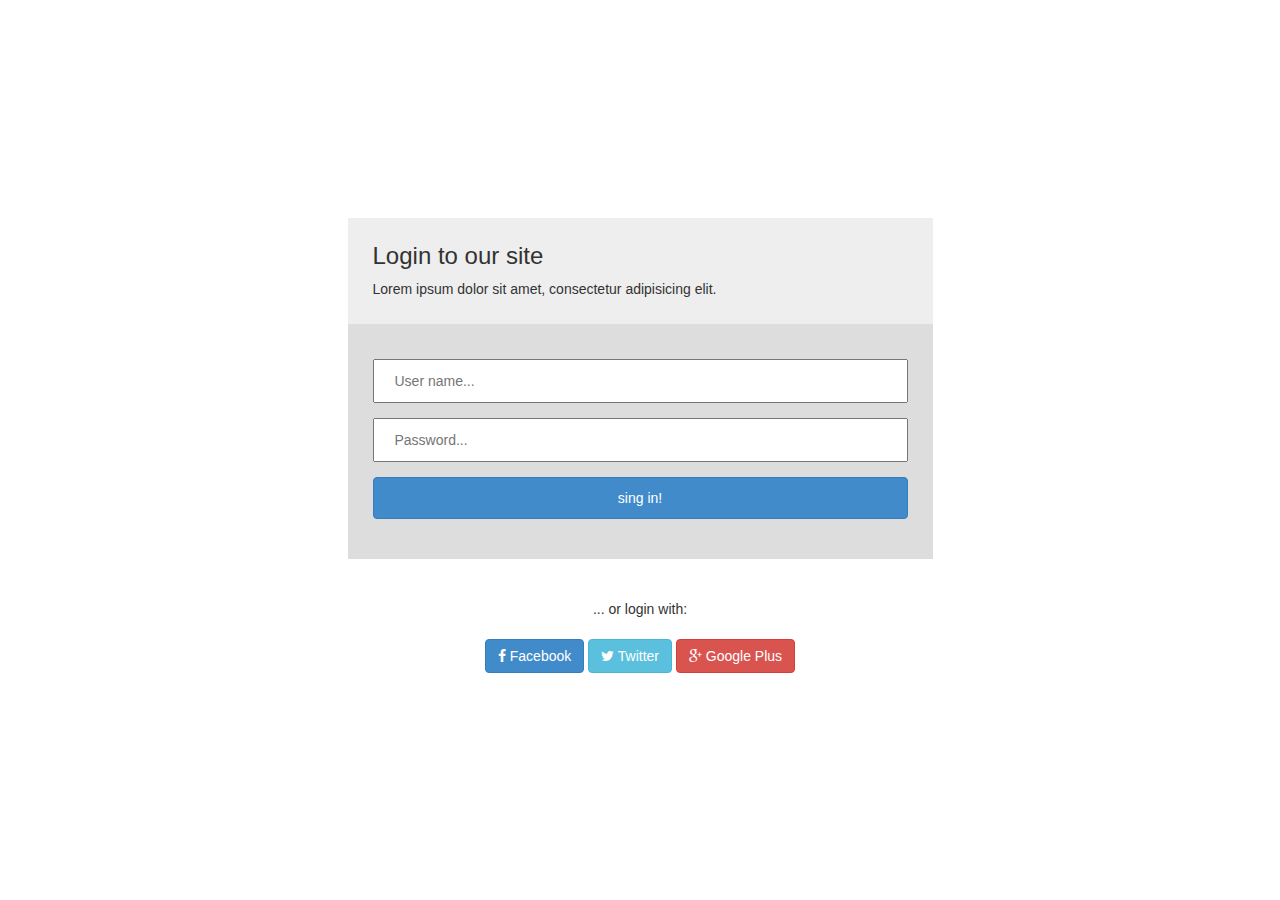
<file: index.html>
<!DOCTYPE html>
<html lang="en">

<head>
    <meta charset="UTF-8">
    <meta name="viewport" content="width=device-width">
    <title>Lucid</title>

    <link rel="stylesheet" href="css/font-awesome.css">
    <link rel="stylesheet" href="css/animate.css">
    <link rel="stylesheet" href="css/bootstrap.css">
    <link rel="stylesheet" href="css/style.css">
</head>

<body>
  <div class="main-container">
    <div class="contacts">
      <div class="container">
        <div class="row">
          <div class="c__block log">
            <div class="block fadeInUpBig">


              <form action="" class="sing_in">
                <div class="title">
                  <h3>Login to our site</h3>
                  <span>Lorem ipsum dolor sit amet, consectetur adipisicing elit.</span>
                </div>
                <input type="email" name="login" placeholder="User name...">
                <input type="password" name="pas" placeholder="Password...">
                <input type="submit" name="sub" value="sing in!" class="btn btn-primary">
              </form>
              <div class="other_log">
                <span>... or login with:</span>
                <button class="btn btn-primary"> <i class="fa fa-facebook" aria-hidden="true"></i> Facebook </button>
                <button class="btn btn-info"> <i class="fa fa-twitter" aria-hidden="true"></i>  Twitter </button>
                <button class="btn btn-danger"> <i class="fa fa-google-plus" aria-hidden="true"></i>  Google Plus </button>
              </div>
            </div>
          </div>
        </div>
      </div>
    </div>
  </div>
</body>

</html>
</file>
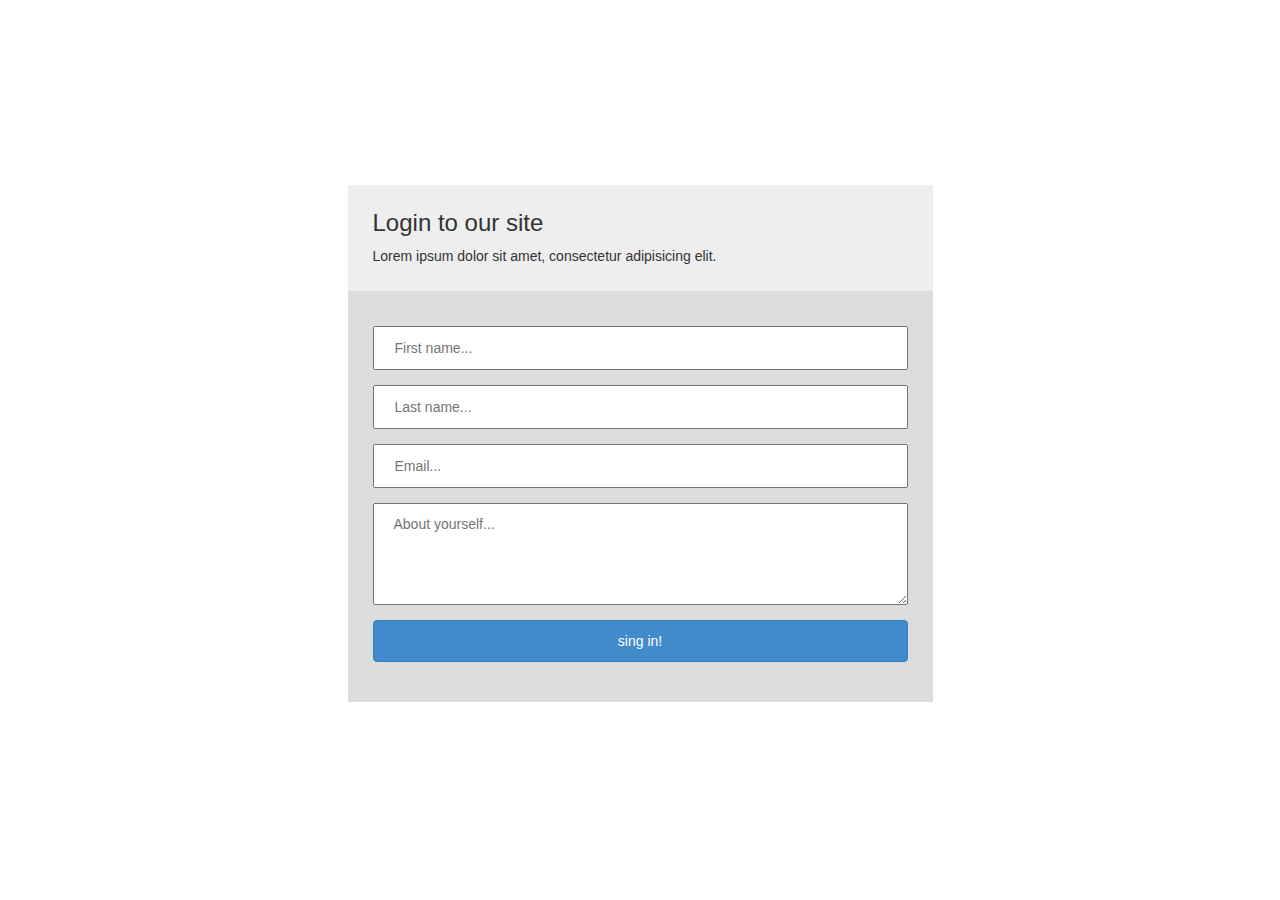
<file: form_log.html>
<!DOCTYPE html>
<html lang="en">

<head>
    <meta charset="UTF-8">
    <meta name="viewport" content="width=device-width">
    <title>Lucid</title>

    <link rel="stylesheet" href="css/font-awesome.css">
    <link rel="stylesheet" href="css/animate.css">
    <link rel="stylesheet" href="css/bootstrap.css">
    <link rel="stylesheet" href="css/style.css">
</head>

<body>
  <div class="main-container">
    <div class="contacts">
      <div class="container">
        <div class="row">
          <div class="c__block sing">
            <div class="block fadeInUpBig">
              <form action="" class="sing_up">
                <div class="title">
                  <h3>Login to our site</h3>
                  <span>Lorem ipsum dolor sit amet, consectetur adipisicing elit.</span>
                </div>
                <input type="text" name="fname" placeholder="First name...">
                <input type="text" name="lname" placeholder="Last name...">
                <input type="email" name="email" placeholder="Email...">
                <textarea name="about" rows="4" cols="50" placeholder="About yourself..."></textarea>

                <input type="submit" name="sub" value="sing in!" class="btn btn-primary">
              </form>
            </div>
          </div>
        </div>
      </div>
    </div>
  </div>
</body>

</html>
</file>
<file: css/style.css>
*{
  margin: 0;
  padding: 0;
}

.other_log span {
    display: block;
    margin: 40px 0 20px 0;
}

.other_log {
    text-align: center;
}

.title {
    padding: 25px;
    background: #eee;
    margin-bottom: 35px;
}

.title h3{
  margin-top: 0;
}

form.sing_in input, form.sing_up input {
    display: block;
    width: calc(100% - 50px);
    margin: 15px auto;
    position: relative;
    padding: 10px 20px;
}

form.sing_in textarea, form.sing_up textarea{
    display: block;
    width: calc(100% - 50px);
    margin: 15px auto;
    position: relative;
    padding: 10px 20px;
}

form.sing_in, form.sing_up {
    width: 100%;
    /* position: absolute; */
    background: #ddd;
    padding-bottom: 25px;
}

.block {
    position: absolute;
    top: 0;
    bottom: 0;
    left: 0;
    right: 0;
    width: 100%;
    height: 465px;
    margin: auto;
}
.log .block{
  height: 465px;
}

.sing .block{
  height: 530px;
}
.c__block {
    display: block;
    width: 50%;
    height: 100vh;
    position: relative;
    margin: auto;
}

.c__block.log{
  min-height: 465px;
}
.c__block.sing{
  min-height: 530px;
}
</file>
